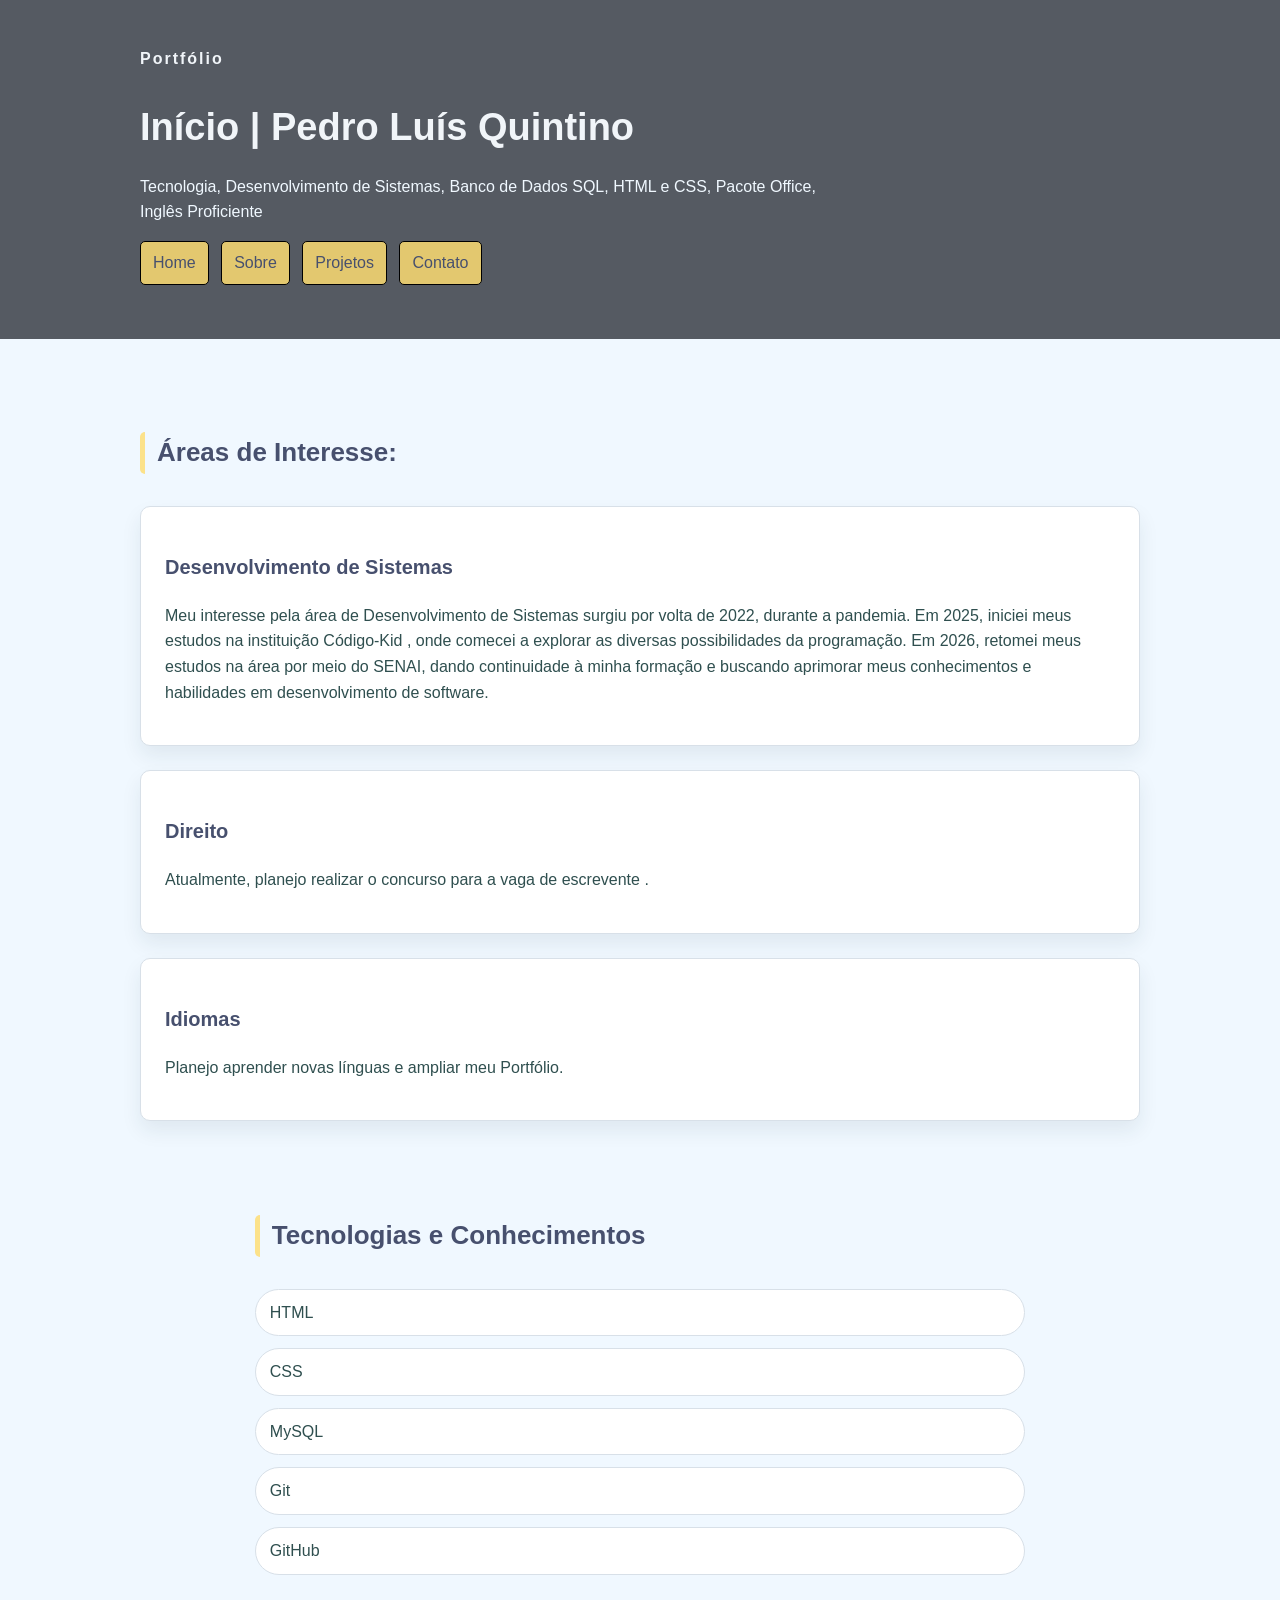
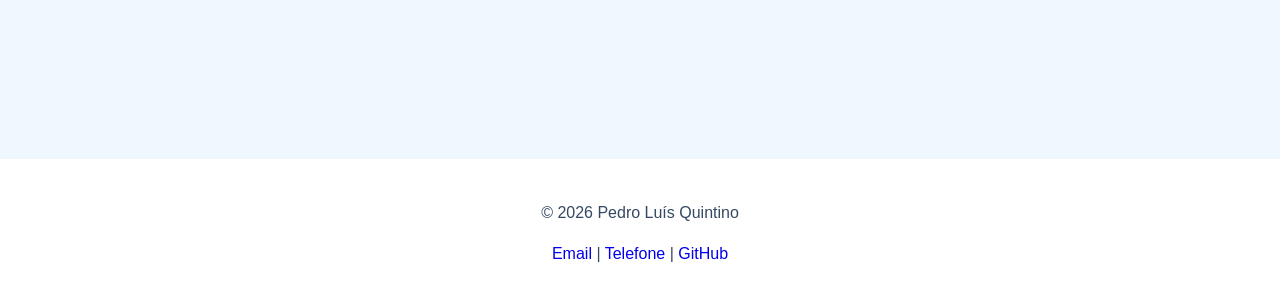
<file: index.html>
<!DOCTYPE html>
<html lang="pt-br">
<head>
    <meta charset="UTF-8">
    <meta name="viewport" content="width=device-width, initial-scale=1.0">
    <title>Pedro Luís | Portfólio</title>
    <link rel="stylesheet" href="./style/style.css">
</head>
<body>
    <!-- ---------- -->
    <header class="cabecalho">
        <div class="container">
            <p class="etiqueta">Portfólio</p>

            <h1>Início | Pedro Luís Quintino</h1>

            <p class="subtitulo">
                Tecnologia, Desenvolvimento de Sistemas, Banco de Dados SQL,
                 HTML e CSS, Pacote Office, Inglês Proficiente
            </p>

            <nav class="menu-principal">
                <ul class="menu-lista">
                <li><a class="menu-link" href="index.html">Home</a></li>
                <li><a class="menu-link" href="./pages/sobre.html">Sobre</a></li>
                <li><a class="menu-link" href="./pages/projetos.html">Projetos</a></li>
                <li><a class="menu-link" href="./pages/contato.html">Contato</a></li>
            </ul>
            </nav>

        </div>
    </header>
    <!-- ---------- -->
    <main>
        <section class="secao">
       
            
            <div class="container">
                
                <h2 class="titulo-secao">Áreas de Interesse:</h2>

                <div class="grade-cards">
                    <article class="card">
                        <h3>Desenvolvimento de Sistemas</h3>
                        <p>
                            Meu interesse pela área de Desenvolvimento de Sistemas surgiu por volta de 2022, durante a pandemia.
                             Em 2025, iniciei meus estudos na instituição Código-Kid
                             , onde comecei a explorar as diversas possibilidades da programação.
                            Em 2026, retomei meus estudos na área por meio do SENAI, dando continuidade à minha formação e buscando aprimorar meus conhecimentos
                             e habilidades em desenvolvimento de software.
                        </p>
                    </article>

                    <article class="card">
                        <h3>Direito</h3>
                        <p>
                            Atualmente, planejo realizar o concurso para a vaga de escrevente .
                        </p>
                    </article>

                    <article class="card">
                        <h3>Idiomas</h3>
                        <p>
                            Planejo aprender novas línguas e ampliar meu Portfólio.
                        </p>
                    </article>
                </div>

            <section class="secao secao-tecnologias">
                <div class="container">
                    <h2 class="titulo-secao">Tecnologias e Conhecimentos</h2>
                    <ul class="lista-tecnologias">
                        <li>HTML</li>
                        <li>CSS</li>
                        <li>MySQL</li>
                        <li>Git</li>
                        <li>GitHub</li>
                    </ul>
                </div>
            </section>
            </div>
        </section>

    </main>

    <footer class="rodape"> 
        <div class="container">
            <p>&copy; 2026 Pedro Luís Quintino</p>

            <address>
                <a href="malito:pedroluiquiri07@gmail.com">Email</a>
                <span> | </span>
                <a href="tel:+5515996108542">Telefone</a>
                <span> | </span>
                <a href="https://github.com/quintin0p">GitHub</a>
            </address>
        </div>
    </footer>
    
</body>
</html>
</file>
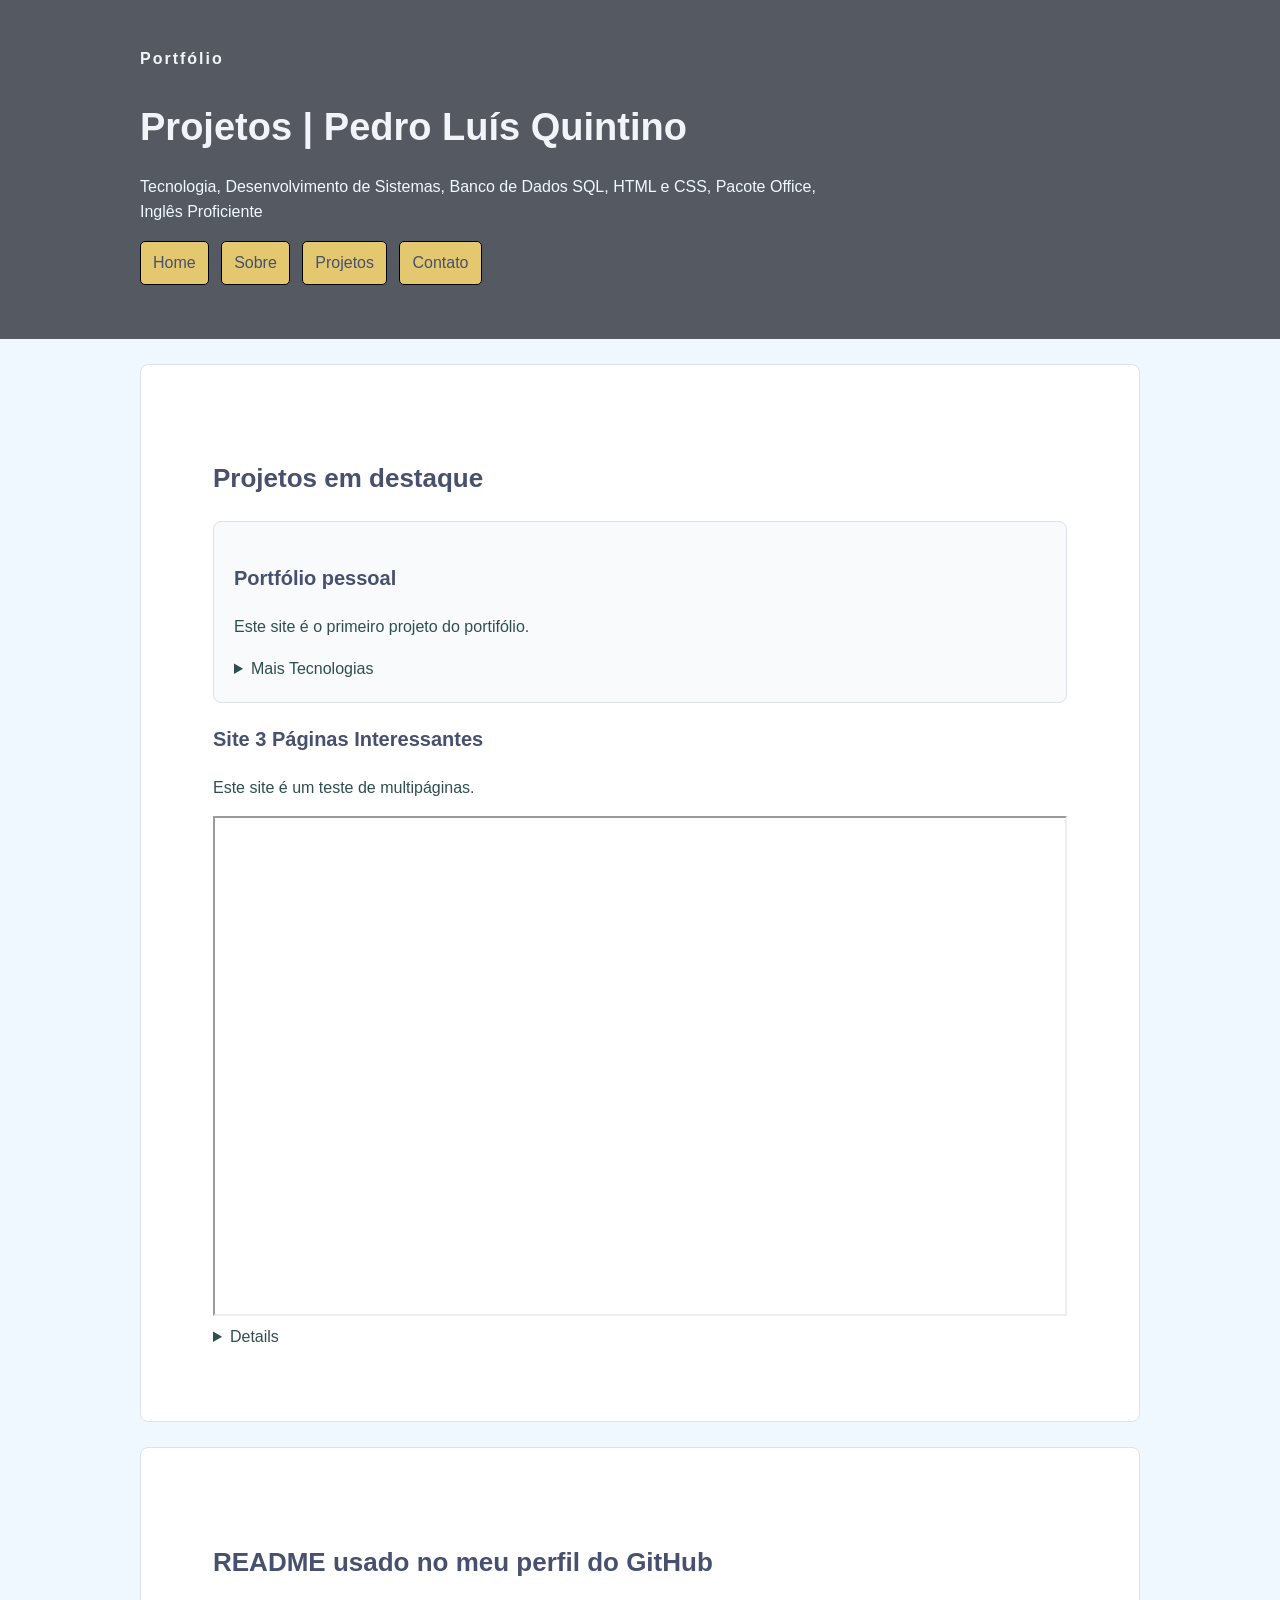
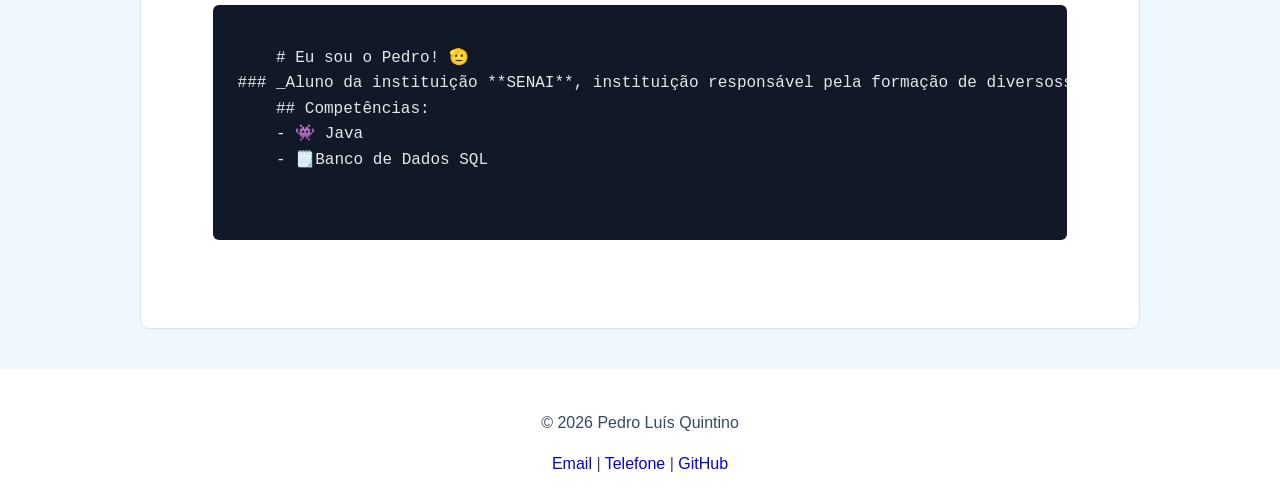
<file: pages/projetos.html>
<!DOCTYPE html>
<html lang="pt-br">

<head>
    <meta charset="UTF-8">
    <meta name="viewport" content="width=device-width, initial-scale=1.0">
    <link rel="stylesheet" href="../style/style-projetos.css">
    <link rel="stylesheet" href="../style/style.css">

    <title>Projetos | Pedro Luís Quintino</title>
</head>

<body>

    <header class="cabecalho">
        <div class="container">
            <p class="etiqueta">Portfólio</p>

            <h1>Projetos | Pedro Luís Quintino</h1>

            <p class="subtitulo">
                Tecnologia, Desenvolvimento de Sistemas, Banco de Dados SQL,
                HTML e CSS, Pacote Office, Inglês Proficiente
            </p>

            <nav class="menu-principal">
                <ul class="menu-lista">
                    <li><a class="menu-link" href="../index.html">Home</a></li>
                    <li><a class="menu-link" href="./pages/sobre.html">Sobre</a></li>
                    <li><a class="menu-link" href="./pages/projetos.html">Projetos</a></li>
                    <li><a class="menu-link" href="./pages/contato.html">Contato</a></li>
                </ul>
            </nav>

        </div>
    </header>

    <main class="container">
        <section class="secao">
            <h2>Projetos em destaque</h2>
            <article class="projeto-card">
                <h3>Portfólio pessoal</h3>
                <p>
                    Este site é o primeiro projeto do portifólio.
                </p>

                <details>
                    <summary>Mais Tecnologias</summary>
                    <ul>
                        <li>HTML básico</li>
                        <li>HTML semântico</li>
                        <li>CSS externo</li>
                    </ul>
                </details>
            </article>

            <article>
                <h3>Site 3 Páginas Interessantes</h3>
                <p>
                    Este site é um teste de multipáginas.
                </p>
            <iframe src=""
             width="100%" height="500px" title="Site 3 Páginas Interessantes"></iframe>
             
             <details>
            <ul>
                <li></li>
            </ul>
             </details>
            
        </article>

        </section>
        <section class="secao">

            <h2>README usado no meu perfil do GitHub</h2>

            <pre class="codigo">
                <code>
     # Eu sou o Pedro! 🫡
 ### _Aluno da instituição **SENAI**, instituição responsável pela formação de diversoss funcionários capacitados e competentes_ 
     ## Competências:
     - 👾 Java
     - 🗒️Banco de Dados SQL
                </code>
            </pre>

        </section>

    </main>

    <footer class="rodape">
        <div class="container">
            <p>&copy; 2026 Pedro Luís Quintino</p>

            <address>
                <a href="malito:pedroluiquiri07@gmail.com">Email</a>
                <span> | </span>
                <a href="tel:+5515996108542">Telefone</a>
                <span> | </span>
                <a href="https://github.com/quintin0p">GitHub</a>
            </address>
        </div>
    </footer>
</body>

</html>
</file>
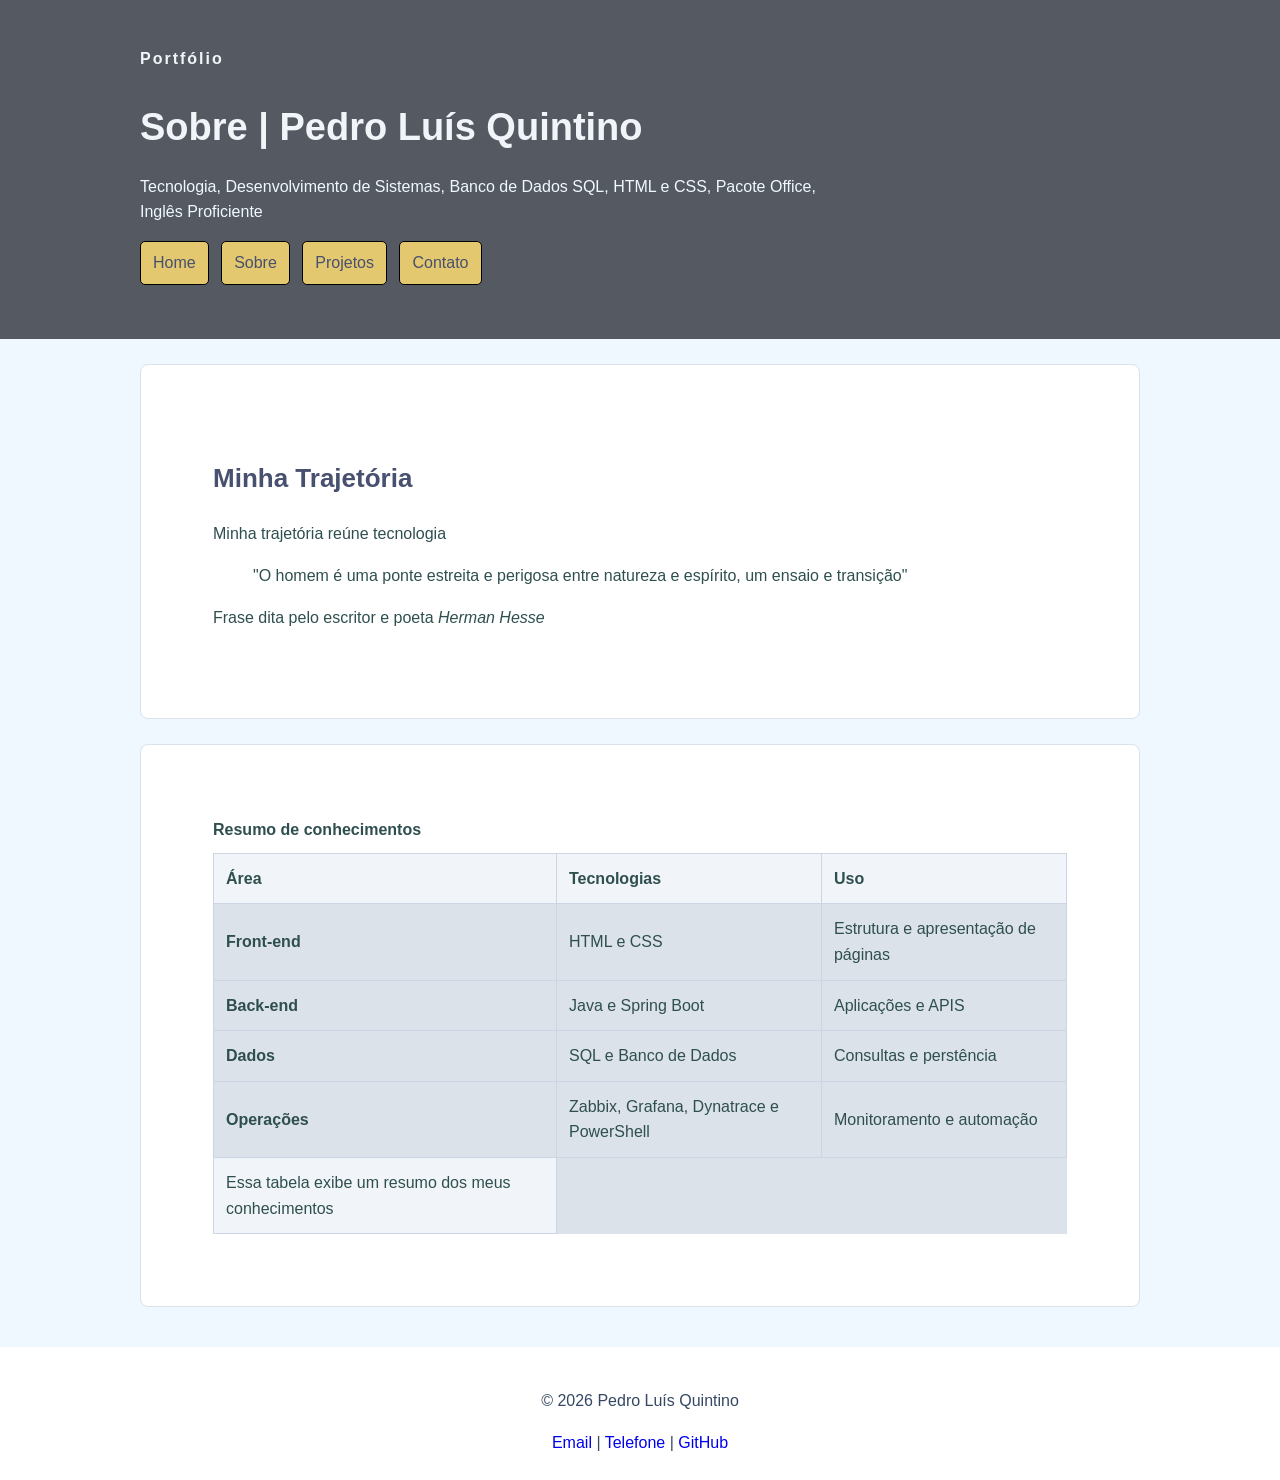
<file: pages/sobre.html>
<!DOCTYPE html>
<html lang="pt-br">

<head>
    <meta charset="UTF-8">
    <meta name="viewport" content="width=device-width, initial-scale=1.0">
    <link rel="stylesheet" href="../style/style-sobre.css">
    <link rel="stylesheet" href="../style/style.css">

    <title>Sobre | Pedro Luís Quintino</title>
</head>

<body>

    <header class="cabecalho">
        <div class="container">
            <p class="etiqueta">Portfólio</p>

            <h1>Sobre | Pedro Luís Quintino</h1>

            <p class="subtitulo">
                Tecnologia, Desenvolvimento de Sistemas, Banco de Dados SQL,
                HTML e CSS, Pacote Office, Inglês Proficiente
            </p>

            <nav class="menu-principal">
                <ul class="menu-lista">
                    <li><a class="menu-link" href="../index.html">Home</a></li>
                    <li><a class="menu-link" href="./pages/sobre.html">Sobre</a></li>
                    <li><a class="menu-link" href="./pages/projetos.html">Projetos</a></li>
                    <li><a class="menu-link" href="./pages/contato.html">Contato</a></li>
                </ul>
            </nav>

        </div>
    </header>

    <main class="container">
        <section class="secao">
            <h2>Minha Trajetória</h2>

            <p>
                Minha trajetória reúne tecnologia
            </p>

            <blockquote class="citacao">
                "O homem é uma ponte estreita e perigosa entre natureza e espírito, um ensaio e transição"
            </blockquote>
            <p>
                Frase dita pelo escritor e poeta <cite>Herman Hesse</cite>
            </p>

        </section>

        <section class="secao">
            <table class="tabela-conhecimentos">
                <caption>Resumo de conhecimentos</caption>
                <!-- a tag <caption> funciona como um titulo para a tabela -->
                <!-- a tag <thead> é o cabeçalho da tabela -->
                <!-- <tr> cria a linha -->
                <thead>
                    <tr>
                        <th scope="col">Área</th>
                        <th scope="col">Tecnologias</th>
                        <th scope="col">Uso</th>
                    </tr>
                </thead>

                <tbody>
                    <tr>
                        <th scope="row">Front-end</th>
                        <td>HTML e CSS</td>
                        <td>Estrutura e apresentação de páginas</td>
                    </tr>
                    <tr>
                        <th scope="row">Back-end</th>
                        <td>Java e Spring Boot</td>
                        <td>Aplicações e APIS</td>
                    </tr>
                    <th scope="row">Dados</th>
                    <td>SQL e Banco de Dados</td>
                    <td>Consultas e perstência</td>
                    <tr>
                        <th scope="row">Operações</th>
                        <td>Zabbix, Grafana, Dynatrace e PowerShell</td>
                        <td>Monitoramento e automação</td>
                    </tr>
                </tbody>

                <tfoot>
                    <tr>
                        <td>Essa tabela exibe um resumo dos meus conhecimentos</td>
                    </tr>
                </tfoot>
            </table>
        </section>

    </main>

    <footer class="rodape">
        <div class="container">
            <p>&copy; 2026 Pedro Luís Quintino</p>

            <address>
                <a href="malito:pedroluiquiri07@gmail.com">Email</a>
                <span> | </span>
                <a href="tel:+5515996108542">Telefone</a>
                <span> | </span>
                <a href="https://github.com/quintin0p">GitHub</a>
            </address>
        </div>
    </footer>

</body>

</html>
</file>
<file: style/style.css>
* {
    box-sizing: border-box;
}

body {
    margin: 0;
    background-color: aliceblue;
    color: darkslategray;

    font-family:Arial, Helvetica, sans-serif;
    font-size: 16px;
    line-height: 1.6;
}

h1,h2,h3 {
    color: #47506e;
}

h1 {
    font-size: 38px;
    margin-bottom: 10px;
}

h2 {
    font-size: 26px;
}

h3 {
    font-size: 20px;
}

.container {
    width: 90%;
    max-width: 1000px;

    margin: 0 auto;
}

.cabecalho {
    background-color: #555a62;
    color: aliceblue;

    padding: 30px 0;
}

.cabecalho h1 {
    color: #f1f5f9;
}

.etiqueta {
    margin-bottom: 5px;

    color: #f1f5f9 ;

    font-size: 13;
    font-weight: bold;
    letter-spacing: 2px;
}

.subtitulo {
    max-width: 700px;
}

.menu-lista {
    margin: 20px 0 0p;
    padding: 0;

    list-style: none;
}

.menu-lista li{
    display: inline-block;
    margin-right: 8px;
    margin-bottom: 8px;
}

.menu-link {
    display: inline-block;
    padding: 8px 12px;

    background-color: #e3c86f;
    color: #47506e;
    
    border: 1px solid #000;
    border-radius: 5px;

    text-decoration:none;
}



.secao {
    padding: 72px;
}

.titulo-secao {
    margin-bottom: 32px;
    padding-left: 12px;

    border-left: 5px solid #FCE28A;
    border-radius: 5px;
}

.grade-cards {
    display: grid;
    gap: 24px;
}

.card {
    padding: 24px;
    background-color: #fff;
    border: 1px solid #d8e0e8;
    border-radius: 10px;
    box-shadow: 0 10px 20px rgba(20, 45, 70, 0.08);
    
}

.lista-tecnologias {
    display: grid;
    gap: 12px;
    list-style: none;
    padding: 0;
    margin: 0;
}

.lista-tecnologias li{
    padding: 10px 14px;
    background-color: #fff;
    display: inline-block;
    border: 1px solid #d8e0e8;
    border-radius: 999px;
}

.rodape {
    margin-top: 40px;
    padding: 25px;
    color:#354863 ;
    
    background-color:white;
    text-align: center;
}

.rodape address {
    font-style: normal;
}

.rodape a{
    text-decoration: none;
}

code, pre{
    font-family: Consolas,"Courier New", monospace;
}
</file>
<file: style/style-projetos.css>
.secao {
    margin: 25px 0;
    padding: 24px;

    background-color: white;
    border: 1px solid #dbe2ea;
    border-radius: 8px;
}

.projeto-card{
    margin-bottom: 18px;
    padding: 20px;

    background-color: #f8fafc;

    border: 1px solid #dbe2ea;
    border-radius: 8px;
}

.codigo {
    padding: 15px;
    background-color: #111827;
    color: #e5e7eb;

    border-radius: 6px;
    overflow-x: auto;

}

code, pre{
    font-family: Consolas,"Courier New", monospace;
}
</file>
<file: style/style-sobre.css>
.tabela-conhecimentos{
    width: 100%;

    border-collapse: collapse;
    background-color:#dbe2ea;
}

.tabela-conhecimentos caption{
    margin-bottom: 10px;

    font-weight: bold;
    text-align: left;

    
}

.tabela-conhecimentos th,
.tabela-conhecimentos td{
    padding: 12px;

    border: 1px solid #cbd5e4;
    text-align: left;
    
    
}

.tabela-conhecimentos thead{
    background-color: #f1f5f9;
}

.tabela-conhecimentos tfoot{
    background-color: #f1f5f9;
}

.secao {
    margin: 25px 0;
    padding: 24px;

    background-color: white;
    border: 1px solid #dbe2ea;
    border-radius: 8px;
}
</file>
